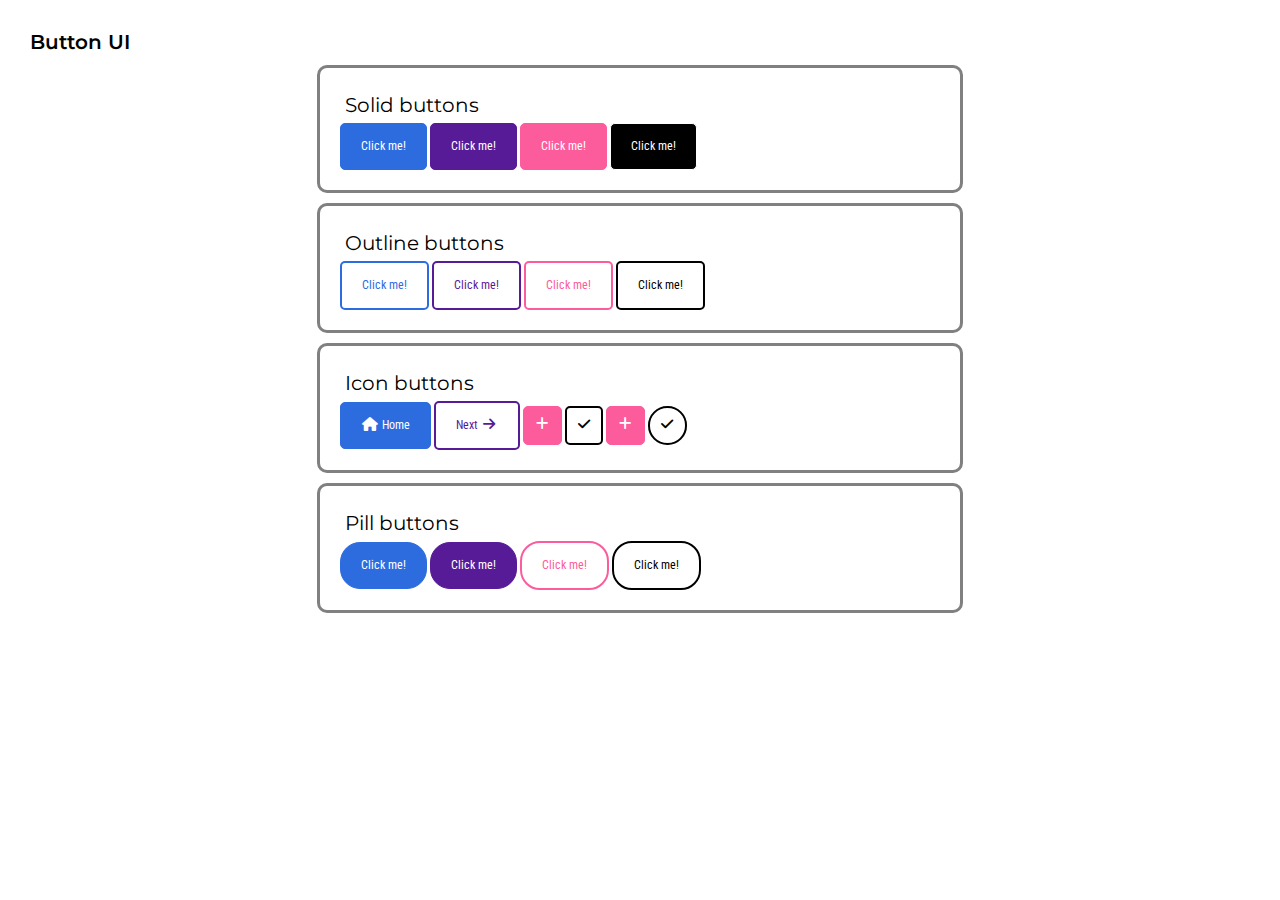
<file: index.html>
<!DOCTYPE html>
<html lang="en">
  <head>
    <meta charset="UTF-8" />
    <meta name="viewport" content="width=device-width, initial-scale=1.0" />
    <title>Document</title>
    <link rel="stylesheet" href="./css/style.css" />
  </head>
  <body>
    <main>
      <h1 class="title">Button UI</h1>
      <section class="box">
        <h3 class="sub-title">Solid buttons</h3>
        <button class="btn button-primary">Click me!</button>
        <button class="btn button-secondary">Click me!</button>
        <button class="btn button-danger">Click me!</button>
        <button class="btn button-dark">Click me!</button>
      </section>
      <section class="box">
        <h3 class="sub-title">Outline buttons</h3>
        <button class="btn button-outline-primary">Click me!</button>
        <button class="btn button-outline-secondary">Click me!</button>
        <button class="btn button-outline-danger">Click me!</button>
        <button class="btn button-outline-dark">Click me!</button>
      </section>
      <section class="box">
        <h3 class="sub-title">Icon buttons</h3>
        <button class="btn button-primary">
          <i class="fa-solid fa-fw fa-home"></i>
          Home
        </button>
        <button class="btn button-outline-secondary">
          Next
          <i class="fa-solid fa-fw fa-arrow-right"></i>
        </button>
        <button class="btn button-danger btn-icon">
          <i class="fa-solid fa-fw fa-plus"></i>
        </button>
        <button class="btn button-outline-dark btn-icon">
          <i class="fa-solid fa-fw fa-check"></i>
        </button>
        <button class="btn button-danger btn-icon">
          <i class="fa-solid fa-fw fa-plus"></i>
        </button>
        <button class="btn button-outline-dark rounded-circle btn-icon">
          <i class="fa-solid fa-fw fa-check"></i>
        </button>
      </section>
      <section class="box">
        <h3 class="sub-title">Pill buttons</h3>
        <button class="btn btn-pill button-primary">Click me!</button>
        <button class="btn btn-pill button-secondary">Click me!</button>
        <button class="btn btn-pill button-outline-danger">Click me!</button>
        <button class="btn btn-pill button-outline-dark">Click me!</button>
      </section>
    </main>
  </body>
</html>
</file>
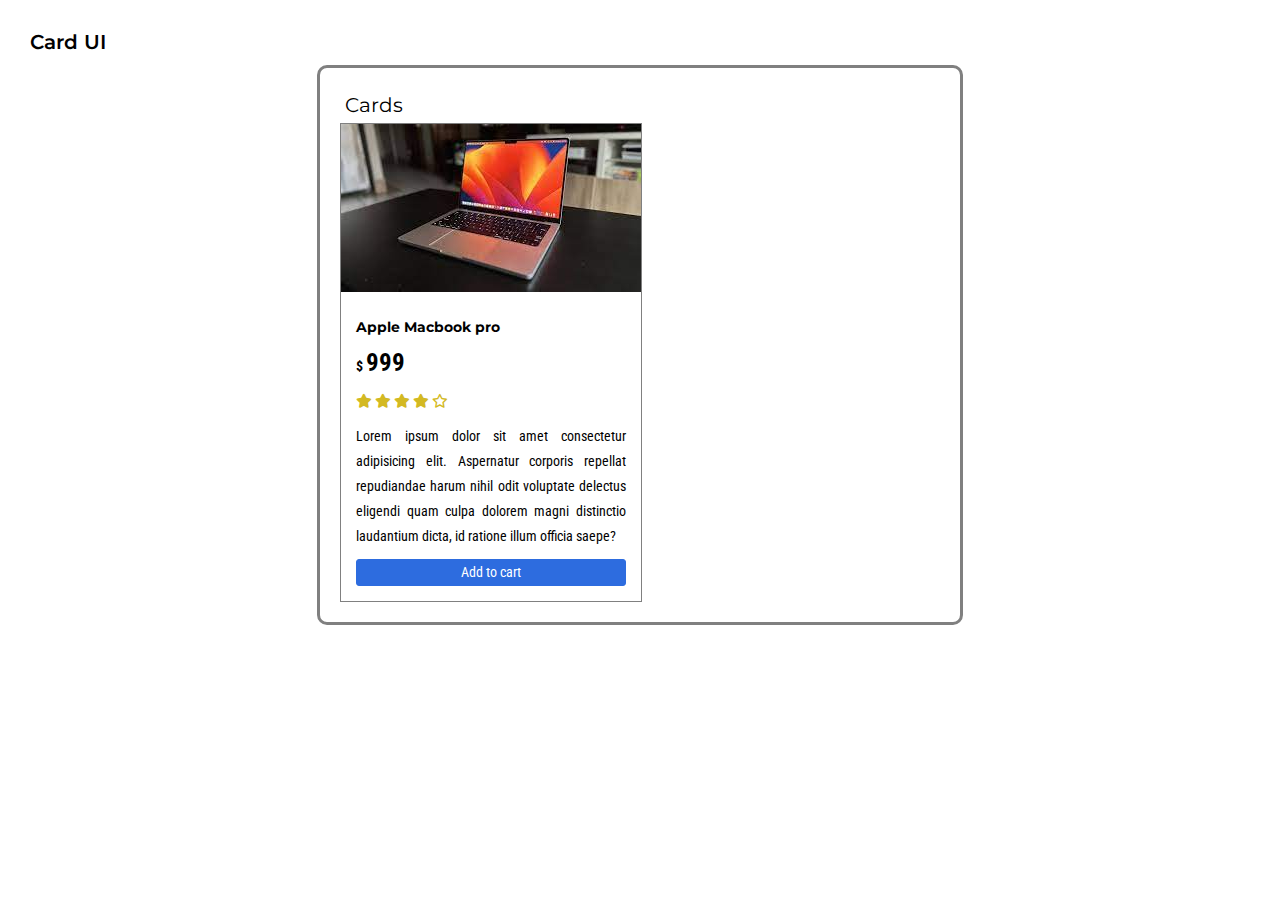
<file: card.html>
<!DOCTYPE html>
<html lang="en">
  <head>
    <meta charset="UTF-8" />
    <meta name="viewport" content="width=device-width, initial-scale=1.0" />
    <title>Document</title>
    <link rel="stylesheet" href="./css/style.css" />
  </head>
  <body>
    <main>
      <h1 class="title">Card UI</h1>
      <section class="box">
        <h3 class="sub-title">Cards</h3>
        <div class="card">
            <img src="./assets/download.jfif" alternative="Product">
            <div class="card-body">
                <h3 class="product-title">Apple Macbook pro</h3>
                <div class="price">
                   $ <span>999</span>
                </div>
                <div class="product-rating">
                    <i class="fa-solid fa-star"></i>
                    <i class="fa-solid fa-star"></i>
                    <i class="fa-solid fa-star"></i>
                    <i class="fa-solid fa-star"></i>
                    <i class="fa-regular fa-star"></i>
                    
                </div>
                <p class="product-content">
                    Lorem ipsum dolor sit amet consectetur adipisicing elit. Aspernatur corporis repellat repudiandae harum nihil odit voluptate delectus eligendi quam culpa dolorem magni distinctio laudantium dicta, id ratione illum officia saepe?
                </p>
                <button class="add-to-cart-btn">Add to cart</button>
            </div>
        </div>
    
    </main>
  </body>
</html>
</file>
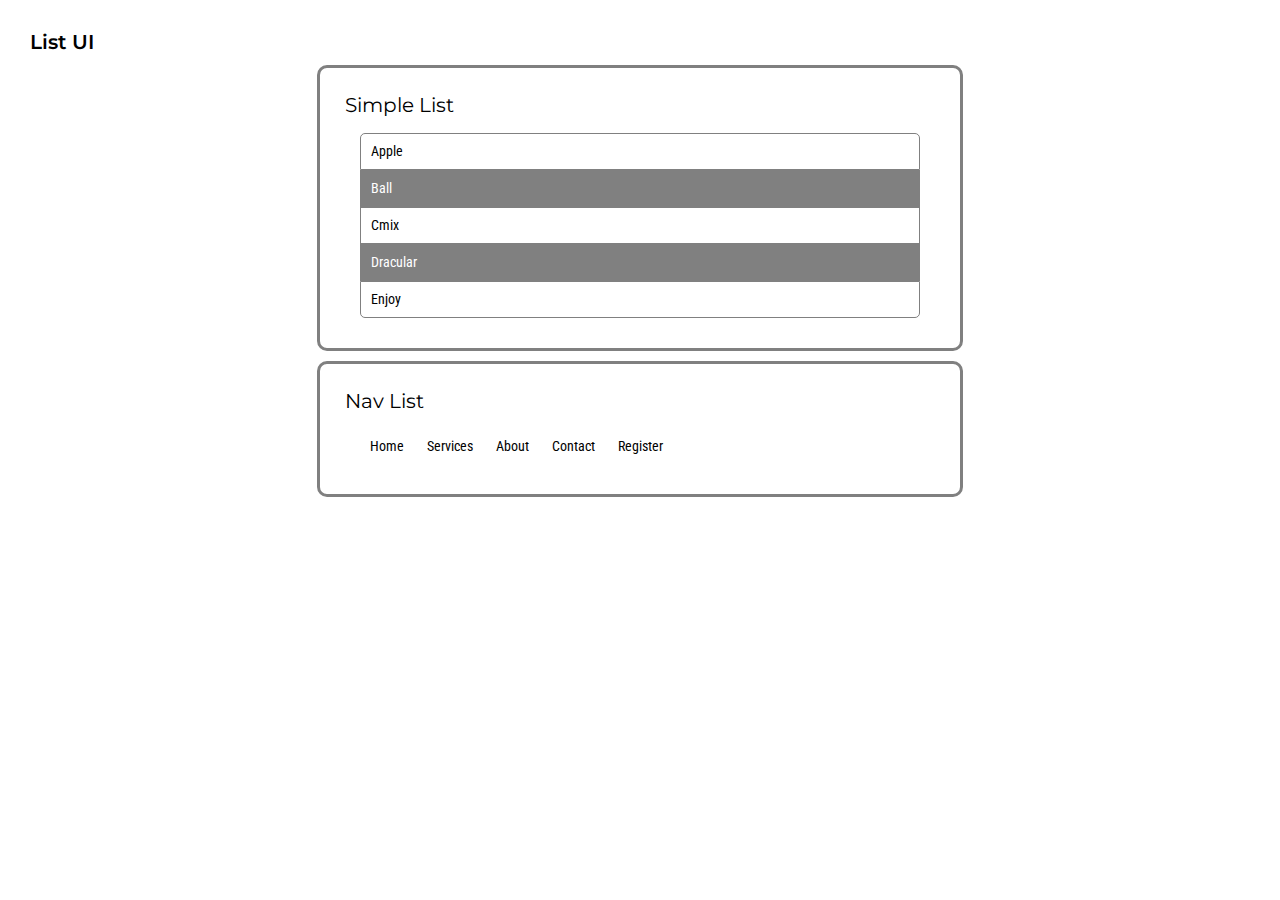
<file: list.html>
<!DOCTYPE html>
<html lang="en">
  <head>
    <meta charset="UTF-8" />
    <meta name="viewport" content="width=device-width, initial-scale=1.0" />
    <title>Document</title>
    <link rel="stylesheet" href="./css/style.css" />
  </head>
  <body>
    <main>
      <h1 class="title">List UI</h1>
      <section class="box">
        <h3 class="sub-title"> Simple List</h3>
        <ul class="list simple-list">
          <li>Apple</li>
          <li>Ball</li>
          <li>Cmix</li>
          <li>Dracular</li>
          <li>Enjoy</li>
        </ul>
      </section>
      <section class="box">
        <h3 class="sub-title"> Nav List</h3>
        <ul class="list nav-list">
          <li>Home</li>
          <li>Services</li>
          <li>About</li>
          <li>Contact</li>
          <li>Register</li>
        </ul>
      </section>
      
    </main>
  </body>
</html>
</file>
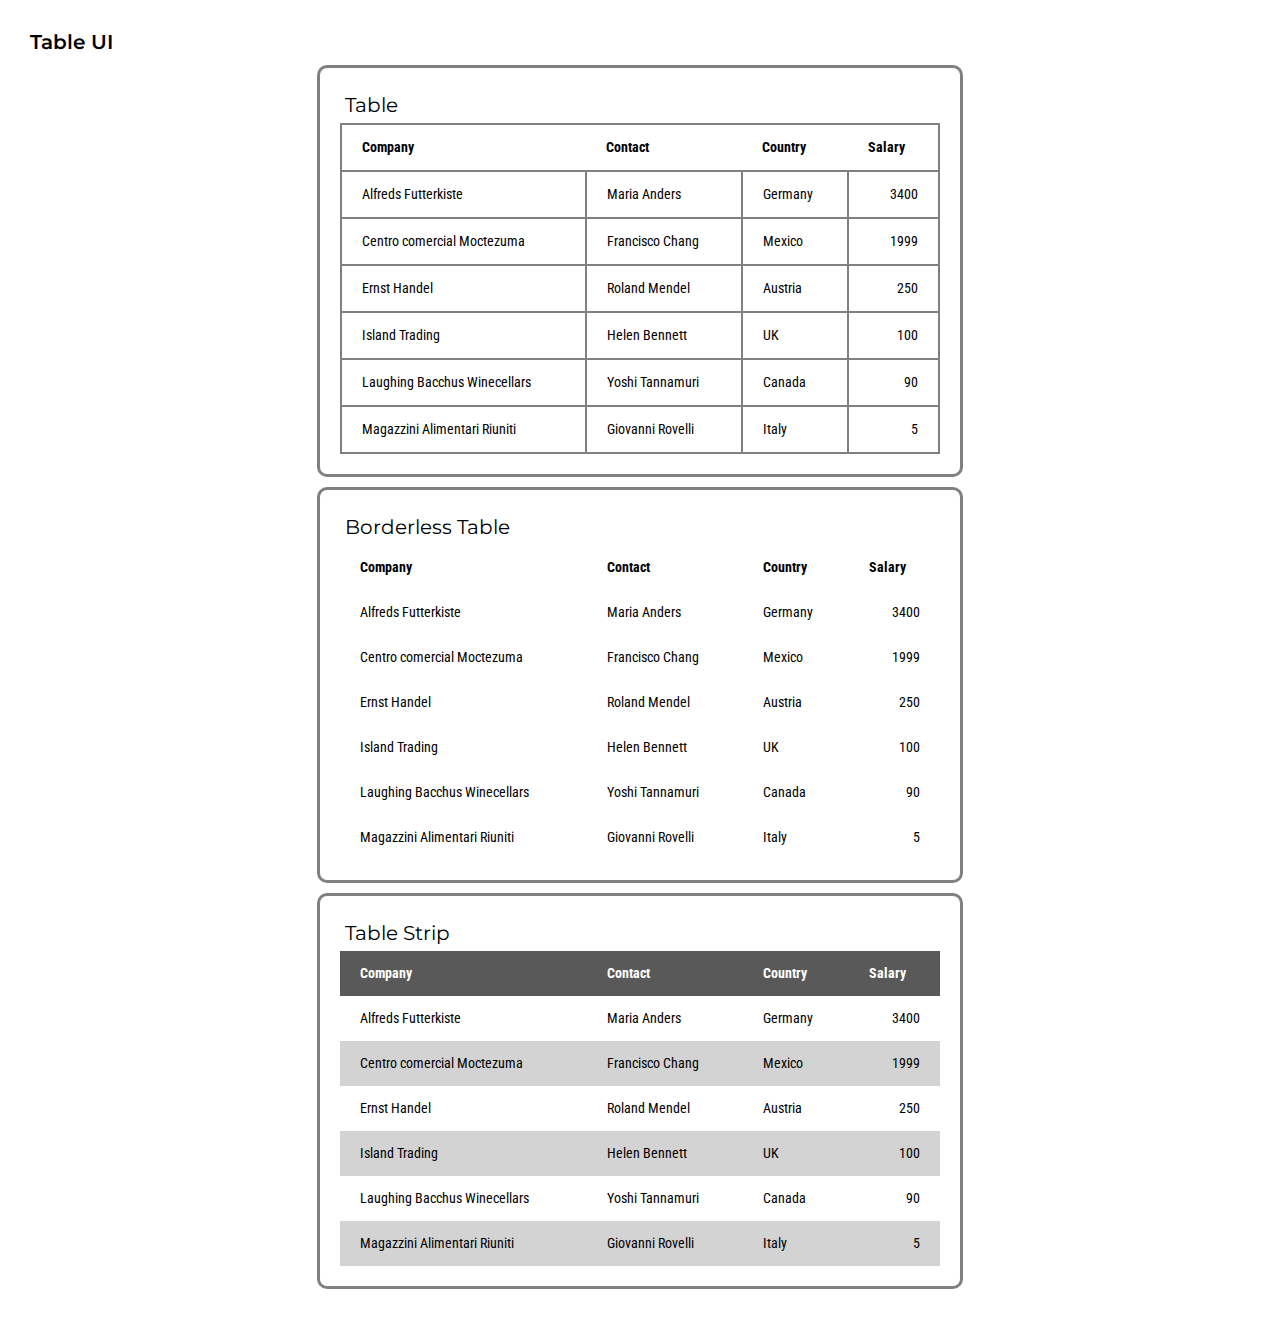
<file: table.html>
<!DOCTYPE html>
<html lang="en">
  <head>
    <meta charset="UTF-8" />
    <meta name="viewport" content="width=device-width, initial-scale=1.0" />
    <title>Document</title>
    <link rel="stylesheet" href="./css/style.css" />
  </head>
  <body>
    <main>
      <h1 class="title">Table UI</h1>
      <section class="box">
        <h3 class="sub-title">Table</h3>
        <table>
          <thead>
            <tr>
              <th>Company</th>
              <th>Contact</th>
              <th>Country</th>
              <th>Salary</th>
            </tr>
          </thead>
          <tbody>
            <tr>
              <td>Alfreds Futterkiste</td>
              <td>Maria Anders</td>
              <td>Germany</td>
              <td class="text-align-right">3400</td>
            </tr>
            <tr>
              <td>Centro comercial Moctezuma</td>
              <td>Francisco Chang</td>
              <td>Mexico</td>
              <td class="text-align-right">1999</td>
            </tr>
            <tr>
              <td>Ernst Handel</td>
              <td>Roland Mendel</td>
              <td>Austria</td>
              <td class="text-align-right">250</td>
            </tr>
            <tr>
              <td>Island Trading</td>
              <td>Helen Bennett</td>
              <td>UK</td>
              <td class="text-align-right">100</td>
            </tr>
            <tr>
              <td>Laughing Bacchus Winecellars</td>
              <td>Yoshi Tannamuri</td>
              <td>Canada</td>
              <td class="text-align-right">90</td>
            </tr>
            <tr>
              <td>Magazzini Alimentari Riuniti</td>
              <td>Giovanni Rovelli</td>
              <td>Italy</td>
              <td class="text-align-right">5</td>
            </tr>
          </tbody>
        </table>
      </section>

      <section class="box">
        <h3 class="sub-title">Borderless Table</h3>
        <table class="borderlessTable">
          <thead>
            <tr>
              <th>Company</th>
              <th>Contact</th>
              <th>Country</th>
              <th>Salary</th>
            </tr>
          </thead>
          <tbody>
            <tr>
              <td>Alfreds Futterkiste</td>
              <td>Maria Anders</td>
              <td>Germany</td>
              <td class="text-align-right">3400</td>
            </tr>
            <tr>
              <td>Centro comercial Moctezuma</td>
              <td>Francisco Chang</td>
              <td>Mexico</td>
              <td class="text-align-right">1999</td>
            </tr>
            <tr>
              <td>Ernst Handel</td>
              <td>Roland Mendel</td>
              <td>Austria</td>
              <td class="text-align-right">250</td>
            </tr>
            <tr>
              <td>Island Trading</td>
              <td>Helen Bennett</td>
              <td>UK</td>
              <td class="text-align-right">100</td>
            </tr>
            <tr>
              <td>Laughing Bacchus Winecellars</td>
              <td>Yoshi Tannamuri</td>
              <td>Canada</td>
              <td class="text-align-right">90</td>
            </tr>
            <tr>
              <td>Magazzini Alimentari Riuniti</td>
              <td>Giovanni Rovelli</td>
              <td>Italy</td>
              <td class="text-align-right">5</td>
            </tr>
          </tbody>
        </table>
      </section>

      <section class="box">
        <h3 class="sub-title">Table Strip</h3>
        <table class="table-strip borderlessTable">
          <thead>
            <tr>
              <th>Company</th>
              <th>Contact</th>
              <th>Country</th>
              <th>Salary</th>
            </tr>
          </thead>
          <tbody>
            <tr>
              <td>Alfreds Futterkiste</td>
              <td>Maria Anders</td>
              <td>Germany</td>
              <td class="text-align-right">3400</td>
            </tr>
            <tr>
              <td>Centro comercial Moctezuma</td>
              <td>Francisco Chang</td>
              <td>Mexico</td>
              <td class="text-align-right">1999</td>
            </tr>
            <tr>
              <td>Ernst Handel</td>
              <td>Roland Mendel</td>
              <td>Austria</td>
              <td class="text-align-right">250</td>
            </tr>
            <tr>
              <td>Island Trading</td>
              <td>Helen Bennett</td>
              <td>UK</td>
              <td class="text-align-right">100</td>
            </tr>
            <tr>
              <td>Laughing Bacchus Winecellars</td>
              <td>Yoshi Tannamuri</td>
              <td>Canada</td>
              <td class="text-align-right">90</td>
            </tr>
            <tr>
              <td>Magazzini Alimentari Riuniti</td>
              <td>Giovanni Rovelli</td>
              <td>Italy</td>
              <td class="text-align-right">5</td>
            </tr>
          </tbody>
        </table>
      </section>
    </main>
  </body>
</html>
</file>
<file: css/style.css>
@import url(https://cdnjs.cloudflare.com/ajax/libs/font-awesome/6.4.2/css/all.min.css);

@import url("https://fonts.googleapis.com/css2?family=Montserrat:wght@400;600&family=Padauk:wght@400;700&family=Red+Hat+Display&family=Roboto+Condensed:wght@300;700&display=swap");

* {
  font-family: "Roboto Condensed", "Padauk", sans-serif;
  padding: 0;
  margin: 0;
  font-size: 14px;
  line-height: 25px;
}

:root {
  --primary: #2d6cdf;
  --secondary: #581b98;
  --danger: #fc5c9c;
  --dark: #000000;
}

body {
  padding: 20px;
}

h1,
h2,
h3,
h4,
h5,
h6 {
  font-family: "Montserrat", sans-serif;
}

.title {
  font-size: 20px;
  font-weight: 600;
  margin: 10px;
}

.sub-title {
  font-size: 20px;
  font-weight: 400;
  margin: 5px;
}

.btn {
  font-size: 12px;
  padding: 10px 20px;
  color: white;
  border-radius: 5px;
}

.button-primary {
  background-color: var(--primary);
  border: 1px solid var(--primary);
}

.button-secondary {
  background-color: var(--secondary);
  border: 1px solid var(--secondary);
}

.button-danger {
  background-color: var(--danger);
  border: 1px solid var(--danger);
}

.button-dark {
  background-color: var(--dark);
  border: 1px solid;
}

.button-outline-primary {
  border: 2px solid var(--primary);
  color: var(--primary);
  background-color: transparent;
}

.button-outline-secondary {
  border: 2px solid var(--secondary);
  color: var(--secondary);
  background-color: transparent;
}

.button-outline-danger {
  border: 2px solid var(--danger);
  color: var(--danger);
  background-color: transparent;
}

.button-outline-dark {
  border: 2px solid var(--dark);
  color: var(--dark);
  background-color: transparent;
}

.box {
  padding: 20px;
  border: 3px solid gray;
  border-radius: 10px;
  margin: 10px auto;
  max-width: 600px;
  
}

.btn-icon {
  padding: 0;
  width: 38.67px;
  height: 38.67px;
}

.rounded-circle {
  border-radius: 50%;
}

.btn-pill {
  border-radius: 20px;
}

/* end of style for buttons */

/* beginning of style for table */

table {
  border: 2px solid gray;
  border-collapse: collapse;
  vertical-align: top;
  text-align: left;
  font-size: 12px;
  width: 100%;
}

table td,
th {
  border: 2px solid gray;
  padding: 10px 20px;
}

.vertical-align-middle {
  vertical-align: middle;
}

.vertical-align-bottom {
  vertical-align: bottom;
}

.text-align-right {
  text-align: right;
}

.borderlessTable {
  border: none;
}
.borderlessTable td,
th {
  border: none;
}

.table-strip thead {
  background-color: rgb(89, 89, 89);
  color: white;
}

.table-strip tbody tr:nth-child(even) {
  background-color: lightgray;
}

@media print {
  .title {
    display: none;
  }

  * {
    color: red;
    background-color: transparent;
  }

  .table-strip tr {
    background-color: none;
  }
}

/* start of style for list */

.list {
  padding: 10px 20px;
  list-style-type: none;
}

.list li {
  padding: 5px 10px;
  border: 1px solid gray;
  cursor: pointer;
}

.simple-list li:first-child {
  border-radius: 5px 5px 0 0;
}

.simple-list li:last-child {
  border-radius: 0 0 5px 5px;
}

.simple-list li:nth-child(even) {
  background-color: gray;
  color: white;
}

.list li:hover {
  background-color: rgb(87, 87, 87);
  color: white;
}

.nav-list li {
  display: inline-block;
  border-radius: 3px;
  border: none;
}

.nav-list li:hover {
  border-bottom: 2px solid black;
  background-color: blue;
  color: white;
}

@media (max-width:540px ) {
  .nav-list li {
    display: block;

  }
}

/* start of style for card */

.card {
  width: 300px;
  border: 1px solid gray;

}

.card img {
  width: 100%;
}

.card-body {
  padding: 15px;
}

.product-title {
  margin-bottom: 10px;
}

.price {
  font-weight: 700;
  margin: 10px 0;
}

.price span {
  font-size: 25px;
}

.product-rating {
  color: rgb(211, 185, 35);
}

.card-body p {
  text-align: justify;
  margin: 10px 0;
  
}

.add-to-cart-btn {
  width: 100%;
  background-color: var(--primary);
  border: 1px solid var(--primary);
  color: white;
  cursor: pointer;
  border-radius: 3px;
}
</file>
